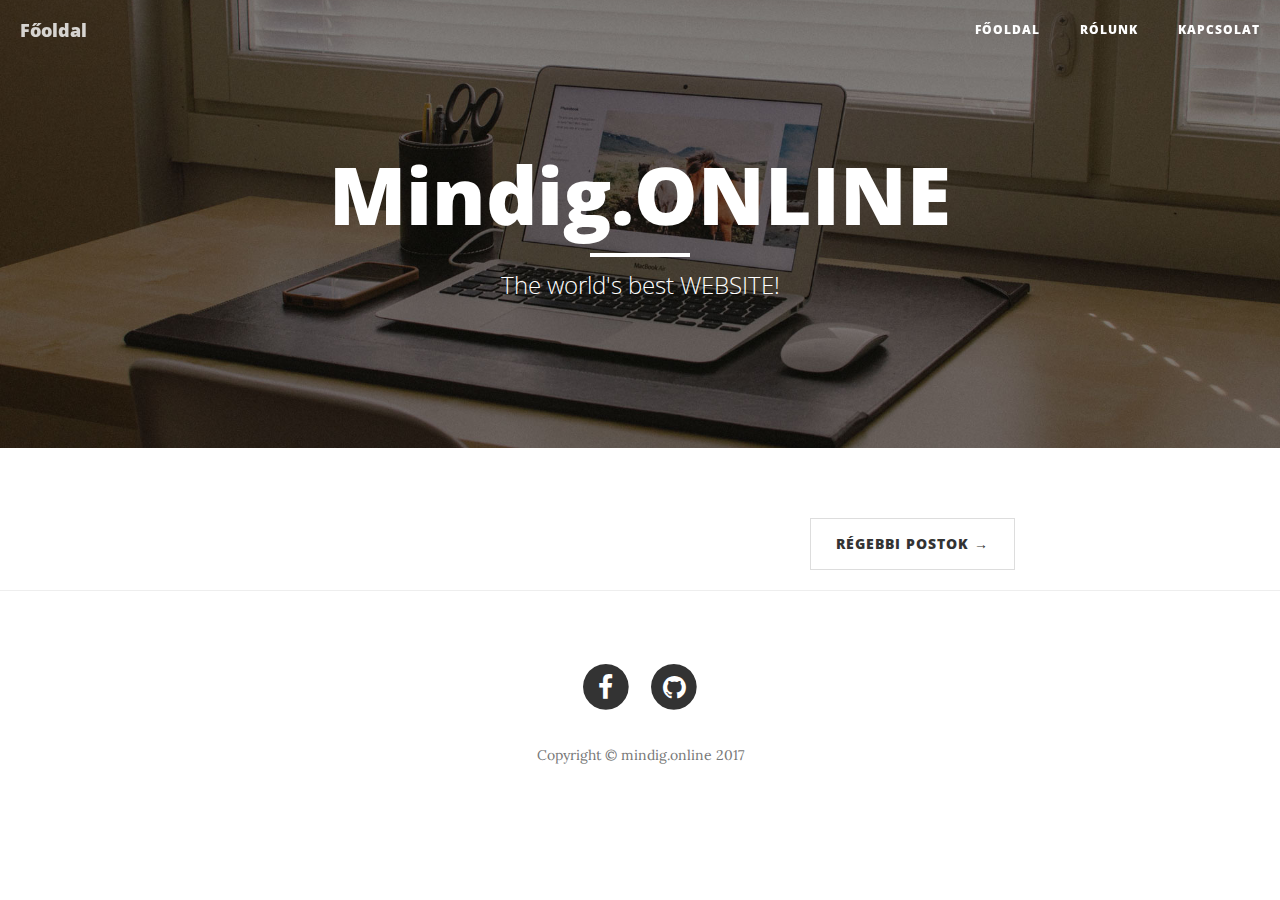
<file: index.html>
<!DOCTYPE html>
<html lang="en">

<head>

    <meta charset="utf-8">
    <meta http-equiv="X-UA-Compatible" content="IE=edge">
    <meta name="viewport" content="width=device-width, initial-scale=1">
    <meta name="description" content="">
    <meta name="author" content="">

    <title>Mindig ONLINE</title>

    <!-- Bootstrap Core CSS -->
    <link href="vendor/bootstrap/css/bootstrap.min.css" rel="stylesheet">

    <!-- Theme CSS -->
    <link href="css/clean-blog.min.css" rel="stylesheet">

    <!-- Custom Fonts -->
    <link href="vendor/font-awesome/css/font-awesome.min.css" rel="stylesheet" type="text/css">
    <link href='https://fonts.googleapis.com/css?family=Lora:400,700,400italic,700italic' rel='stylesheet' type='text/css'>
    <link href='https://fonts.googleapis.com/css?family=Open+Sans:300italic,400italic,600italic,700italic,800italic,400,300,600,700,800' rel='stylesheet' type='text/css'>

    <!-- HTML5 Shim and Respond.js IE8 support of HTML5 elements and media queries -->
    <!-- WARNING: Respond.js doesn't work if you view the page via file:// -->
    <!--[if lt IE 9]>
        <script src="https://oss.maxcdn.com/libs/html5shiv/3.7.0/html5shiv.js"></script>
        <script src="https://oss.maxcdn.com/libs/respond.js/1.4.2/respond.min.js"></script>
    <![endif]-->

    <!-- Jquery -->
    <script src="https://code.jquery.com/jquery-1.10.2.js"></script>
</head>

<body>

    <!-- Navigation -->
    <nav class="navbar navbar-default navbar-custom navbar-fixed-top">
        <div class="container-fluid">
            <!-- Brand and toggle get grouped for better mobile display -->
            <div class="navbar-header page-scroll">
                <button type="button" class="navbar-toggle" data-toggle="collapse" data-target="#bs-example-navbar-collapse-1">
                    <span class="sr-only">Toggle navigation</span>
                    Menu <i class="fa fa-bars"></i>
                </button>
                <a class="navbar-brand" href="index.html">Főoldal</a>
            </div>

            <!-- Collect the nav links, forms, and other content for toggling -->
            <div class="collapse navbar-collapse" id="bs-example-navbar-collapse-1">
                <ul class="nav navbar-nav navbar-right">
                    <li>
                        <a href="index.html">Főoldal</a>
                    </li>
                    <li>
                        <a href="about.html">Rólunk</a>
                    </li>
                    <li>
                        <a href="contact.html">Kapcsolat</a>
                    </li>
                </ul>
            </div>
            <!-- /.navbar-collapse -->
        </div>
        <!-- /.container -->
    </nav>

    <!-- Page Header -->
    <!-- Set your background image for this header on the line below. -->
    <header class="intro-header" style="background-image: url('img/home-bg.jpg')">
        <div class="container">
            <div class="row">
                <div class="col-lg-8 col-lg-offset-2 col-md-10 col-md-offset-1">
                    <div class="site-heading">
                        <h1>Mindig.ONLINE</h1>
                        <hr class="small">
                        <span class="subheading">The world's best WEBSITE!</span>
                    </div>
                </div>
            </div>
        </div>
    </header>

    <!-- Main Content -->
    <div class="container">
        <div class="row">
            <div class="col-lg-8 col-lg-offset-2 col-md-10 col-md-offset-1">
                <div id="postContainer"></div>
                <!-- Pager -->
                <ul class="pager">
                    <li class="next">
                        <a href="#">Régebbi postok &rarr;</a>
                    </li>
                </ul>
            </div>
        </div>
    </div>

    <hr>

    <!-- Footer -->
    <footer>
        <div class="container">
            <div class="row">
                <div class="col-lg-8 col-lg-offset-2 col-md-10 col-md-offset-1">
                    <ul class="list-inline text-center">
                        <li>
                            <a href="https://www.facebook.com/ronaimate94">
                                <span class="fa-stack fa-lg">
                                    <i class="fa fa-circle fa-stack-2x"></i>
                                    <i class="fa fa-facebook fa-stack-1x fa-inverse"></i>
                                </span>
                            </a>
                        </li>
                        <li>
                            <a href="https://github.com/ronaimate">
                                <span class="fa-stack fa-lg">
                                    <i class="fa fa-circle fa-stack-2x"></i>
                                    <i class="fa fa-github fa-stack-1x fa-inverse"></i>
                                </span>
                            </a>
                        </li>
                    </ul>
                    <p class="copyright text-muted">Copyright &copy; mindig.online 2017</p>
                </div>
            </div>
        </div>
    </footer>

    <!-- jQuery -->
    <script src="vendor/jquery/jquery.min.js"></script>

    <!-- Bootstrap Core JavaScript -->
    <script src="vendor/bootstrap/js/bootstrap.min.js"></script>

    <!-- Contact Form JavaScript -->
    <script src="js/jqBootstrapValidation.js"></script>
    <script src="js/contact_me.js"></script>

    <!-- Theme JavaScript -->
    <script src="js/clean-blog.min.js"></script>

    <!-- Post Generator -->
    <script>
        var $postContainer = $( "#postContainer" );
        var posts = [];

        $.ajax({
          url: "https://protected-lake-23570.herokuapp.com/mindig/news",
          cache: false,
          dataType: "json",
          success: function(data) {

                $.each(data, function(index, element) {

                    currentPost = '<div class="post-preview"><a href="post.html"><h2 class="post-title">' + element.title + '</h2></a><p class="post-meta">Posted by <a href="#">' + element.author + '</a> on ' + element.creationTime + '</p></div>';

                    posts.push(currentPost);
                });


          },
          error: function (request, status, error) { 
            alert(serverErrorMsg); 
          }
        });   

        $( document ).ajaxComplete(function( event,request, settings ) {
            $.each( posts, function( index, post ){
                $postContainer.append( $.parseHTML( post ) );
                if( index != posts.length - 1 )
                {
                    $postContainer.append( $.parseHTML( '<hr>' ) );
                }
            });    
        });

    </script>
</body>

</html>
</file>
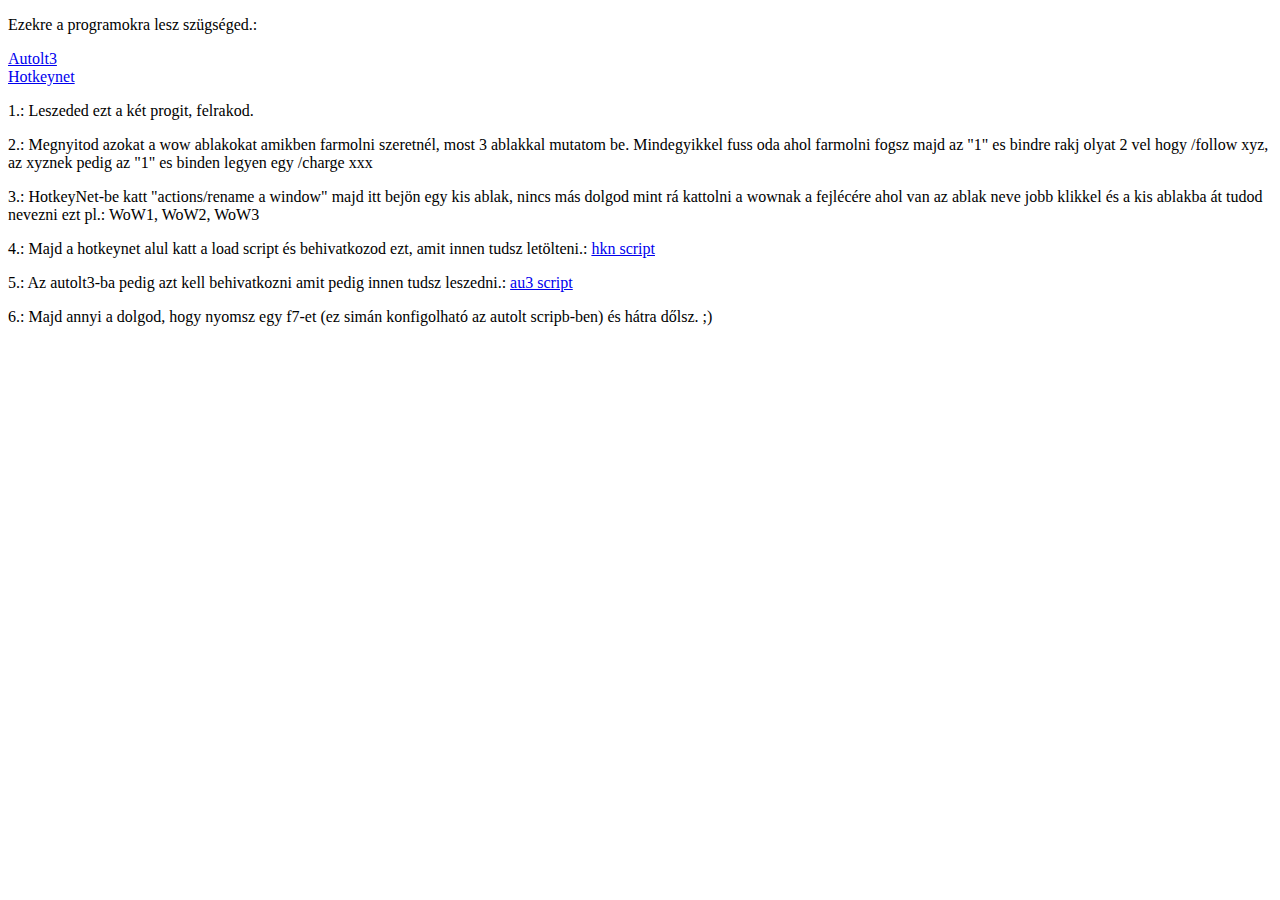
<file: wow/index.html>
<!DOCTYPE html>
<html>
<head>
	<title>wow farm guide</title>
</head>
<body>
	<p>Ezekre a programokra lesz szügséged.: </p>
	<p><a href="https://www.autoitscript.com/cgi-bin/getfile.pl?autoit3/autoit-v3-setup.exe">Autolt3</a><br>
	<a href="http://hotkeynet.com/down/hotkeynet_210.zip">Hotkeynet</a></p>
	<p>1.: Leszeded ezt a két progit, felrakod.</p>
	<p>2.: Megnyitod azokat a wow ablakokat amikben farmolni szeretnél,
	most 3 ablakkal mutatom be. Mindegyikkel fuss oda ahol farmolni fogsz majd az "1" es bindre rakj olyat 2 vel hogy /follow xyz, az xyznek pedig az "1" es binden legyen egy /charge xxx</p>
	<p>3.: HotkeyNet-be katt "actions/rename a window" majd itt bejön
	egy kis ablak, nincs más dolgod mint rá kattolni a wownak a fejlécére ahol van az ablak neve jobb klikkel és a kis ablakba át tudod nevezni ezt pl.: WoW1, WoW2, WoW3</p>
	<p>4.: Majd a hotkeynet alul katt a load script és behivatkozod ezt, amit innen tudsz letölteni.:
	<a href="script.hkn">hkn script</a>
	<p>5.: Az autolt3-ba pedig azt kell behivatkozni amit pedig innen tudsz leszedni.: <a href="script.au3">au3 script</a>
	<p>6.: Majd annyi a dolgod, hogy nyomsz egy f7-et (ez simán konfigolható az autolt scripb-ben) és hátra dőlsz. ;)</p>
</body>
</html>
</file>
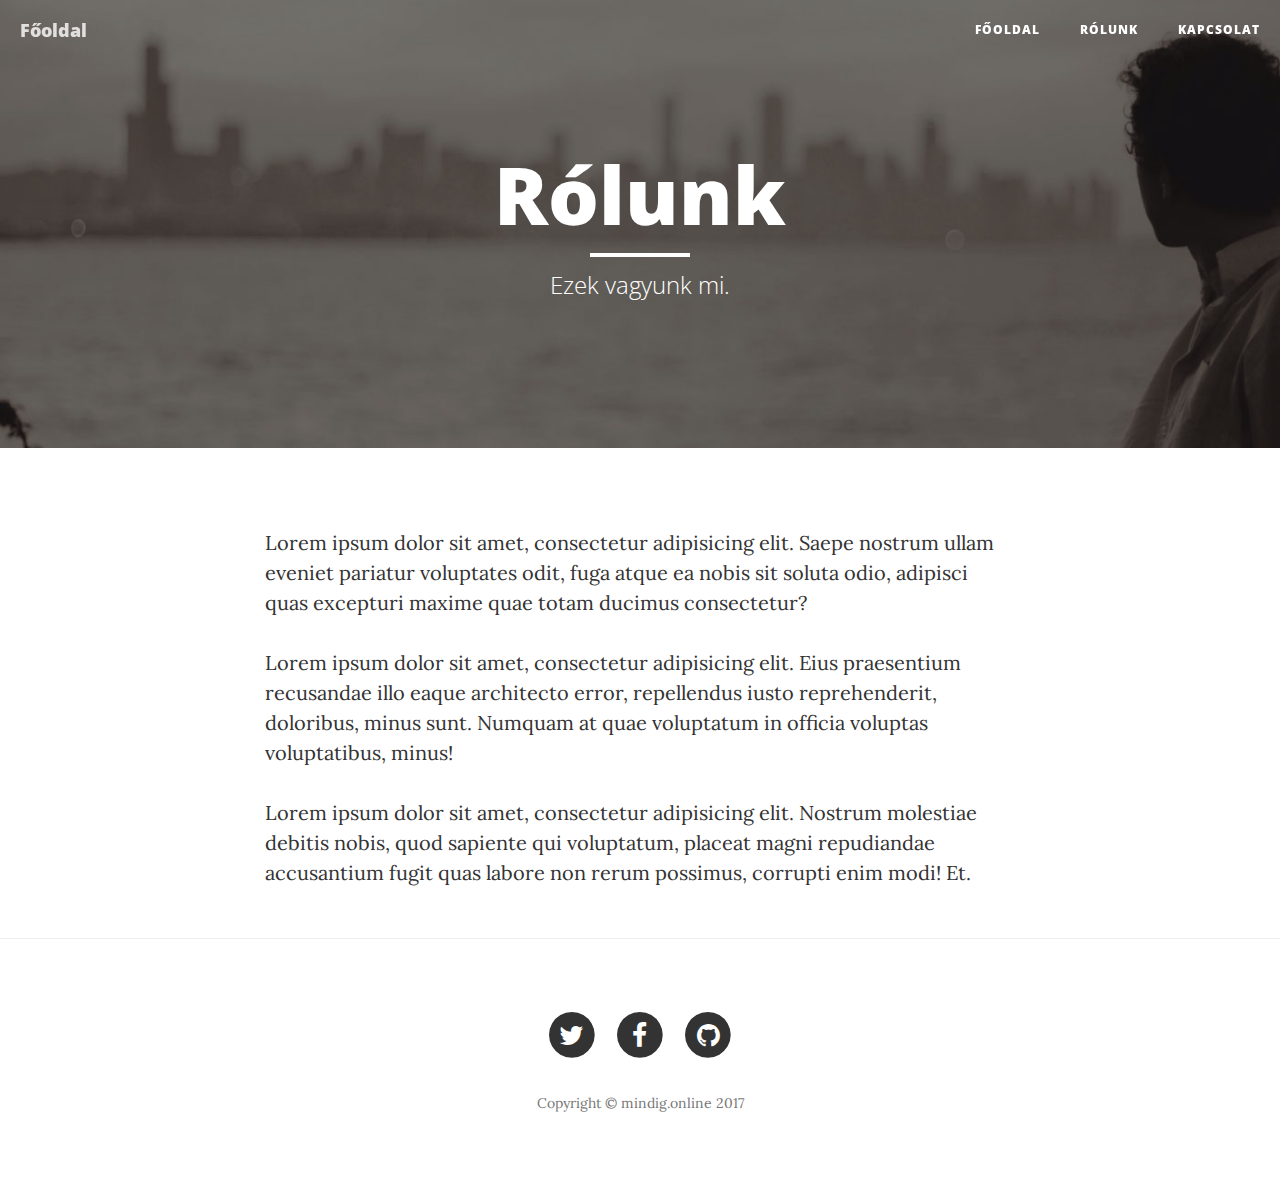
<file: about.html>
<!DOCTYPE html>
<html lang="en">

<head>

    <meta charset="utf-8">
    <meta http-equiv="X-UA-Compatible" content="IE=edge">
    <meta name="viewport" content="width=device-width, initial-scale=1">
    <meta name="description" content="">
    <meta name="author" content="">

    <title>Mindig ONLINE - Rólunk</title>

    <!-- Bootstrap Core CSS -->
    <link href="vendor/bootstrap/css/bootstrap.min.css" rel="stylesheet">

    <!-- Theme CSS -->
    <link href="css/clean-blog.min.css" rel="stylesheet">

    <!-- Custom Fonts -->
    <link href="vendor/font-awesome/css/font-awesome.min.css" rel="stylesheet" type="text/css">
    <link href='https://fonts.googleapis.com/css?family=Lora:400,700,400italic,700italic' rel='stylesheet' type='text/css'>
    <link href='https://fonts.googleapis.com/css?family=Open+Sans:300italic,400italic,600italic,700italic,800italic,400,300,600,700,800' rel='stylesheet' type='text/css'>

    <!-- HTML5 Shim and Respond.js IE8 support of HTML5 elements and media queries -->
    <!-- WARNING: Respond.js doesn't work if you view the page via file:// -->
    <!--[if lt IE 9]>
        <script src="https://oss.maxcdn.com/libs/html5shiv/3.7.0/html5shiv.js"></script>
        <script src="https://oss.maxcdn.com/libs/respond.js/1.4.2/respond.min.js"></script>
    <![endif]-->

</head>

<body>

    <!-- Navigation -->
    <nav class="navbar navbar-default navbar-custom navbar-fixed-top">
        <div class="container-fluid">
            <!-- Brand and toggle get grouped for better mobile display -->
            <div class="navbar-header page-scroll">
                <button type="button" class="navbar-toggle" data-toggle="collapse" data-target="#bs-example-navbar-collapse-1">
                    <span class="sr-only">Toggle navigation</span>
                    Menu <i class="fa fa-bars"></i>
                </button>
                <a class="navbar-brand" href="index.html">Főoldal</a>
            </div>

            <!-- Collect the nav links, forms, and other content for toggling -->
            <div class="collapse navbar-collapse" id="bs-example-navbar-collapse-1">
                <ul class="nav navbar-nav navbar-right">
                    <li>
                        <a href="index.html">Főoldal</a>
                    </li>
                    <li>
                        <a href="about.html">Rólunk</a>
                    </li>
                    <li>
                        <a href="contact.html">Kapcsolat</a>
                    </li>
                </ul>
            </div>
            <!-- /.navbar-collapse -->
        </div>
        <!-- /.container -->
    </nav>

    <!-- Page Header -->
    <!-- Set your background image for this header on the line below. -->
    <header class="intro-header" style="background-image: url('img/about-bg.jpg')">
        <div class="container">
            <div class="row">
                <div class="col-lg-8 col-lg-offset-2 col-md-10 col-md-offset-1">
                    <div class="page-heading">
                        <h1>Rólunk</h1>
                        <hr class="small">
                        <span class="subheading">Ezek vagyunk mi.</span>
                    </div>
                </div>
            </div>
        </div>
    </header>

    <!-- Main Content -->
    <div class="container">
        <div class="row">
            <div class="col-lg-8 col-lg-offset-2 col-md-10 col-md-offset-1">
                <p>Lorem ipsum dolor sit amet, consectetur adipisicing elit. Saepe nostrum ullam eveniet pariatur voluptates odit, fuga atque ea nobis sit soluta odio, adipisci quas excepturi maxime quae totam ducimus consectetur?</p>
                <p>Lorem ipsum dolor sit amet, consectetur adipisicing elit. Eius praesentium recusandae illo eaque architecto error, repellendus iusto reprehenderit, doloribus, minus sunt. Numquam at quae voluptatum in officia voluptas voluptatibus, minus!</p>
                <p>Lorem ipsum dolor sit amet, consectetur adipisicing elit. Nostrum molestiae debitis nobis, quod sapiente qui voluptatum, placeat magni repudiandae accusantium fugit quas labore non rerum possimus, corrupti enim modi! Et.</p>
            </div>
        </div>
    </div>

    <hr>

    <!-- Footer -->
    <footer>
        <div class="container">
            <div class="row">
                <div class="col-lg-8 col-lg-offset-2 col-md-10 col-md-offset-1">
                    <ul class="list-inline text-center">
                        <li>
                            <a href="#">
                                <span class="fa-stack fa-lg">
                                    <i class="fa fa-circle fa-stack-2x"></i>
                                    <i class="fa fa-twitter fa-stack-1x fa-inverse"></i>
                                </span>
                            </a>
                        </li>
                        <li>
                            <a href="#">
                                <span class="fa-stack fa-lg">
                                    <i class="fa fa-circle fa-stack-2x"></i>
                                    <i class="fa fa-facebook fa-stack-1x fa-inverse"></i>
                                </span>
                            </a>
                        </li>
                        <li>
                            <a href="#">
                                <span class="fa-stack fa-lg">
                                    <i class="fa fa-circle fa-stack-2x"></i>
                                    <i class="fa fa-github fa-stack-1x fa-inverse"></i>
                                </span>
                            </a>
                        </li>
                    </ul>
                    <p class="copyright text-muted">Copyright &copy; mindig.online 2017</p>
                </div>
            </div>
        </div>
    </footer>

    <!-- jQuery -->
    <script src="vendor/jquery/jquery.min.js"></script>

    <!-- Bootstrap Core JavaScript -->
    <script src="vendor/bootstrap/js/bootstrap.min.js"></script>

    <!-- Contact Form JavaScript -->
    <script src="js/jqBootstrapValidation.js"></script>
    <script src="js/contact_me.js"></script>

    <!-- Theme JavaScript -->
    <script src="js/clean-blog.min.js"></script>

</body>

</html>
</file>
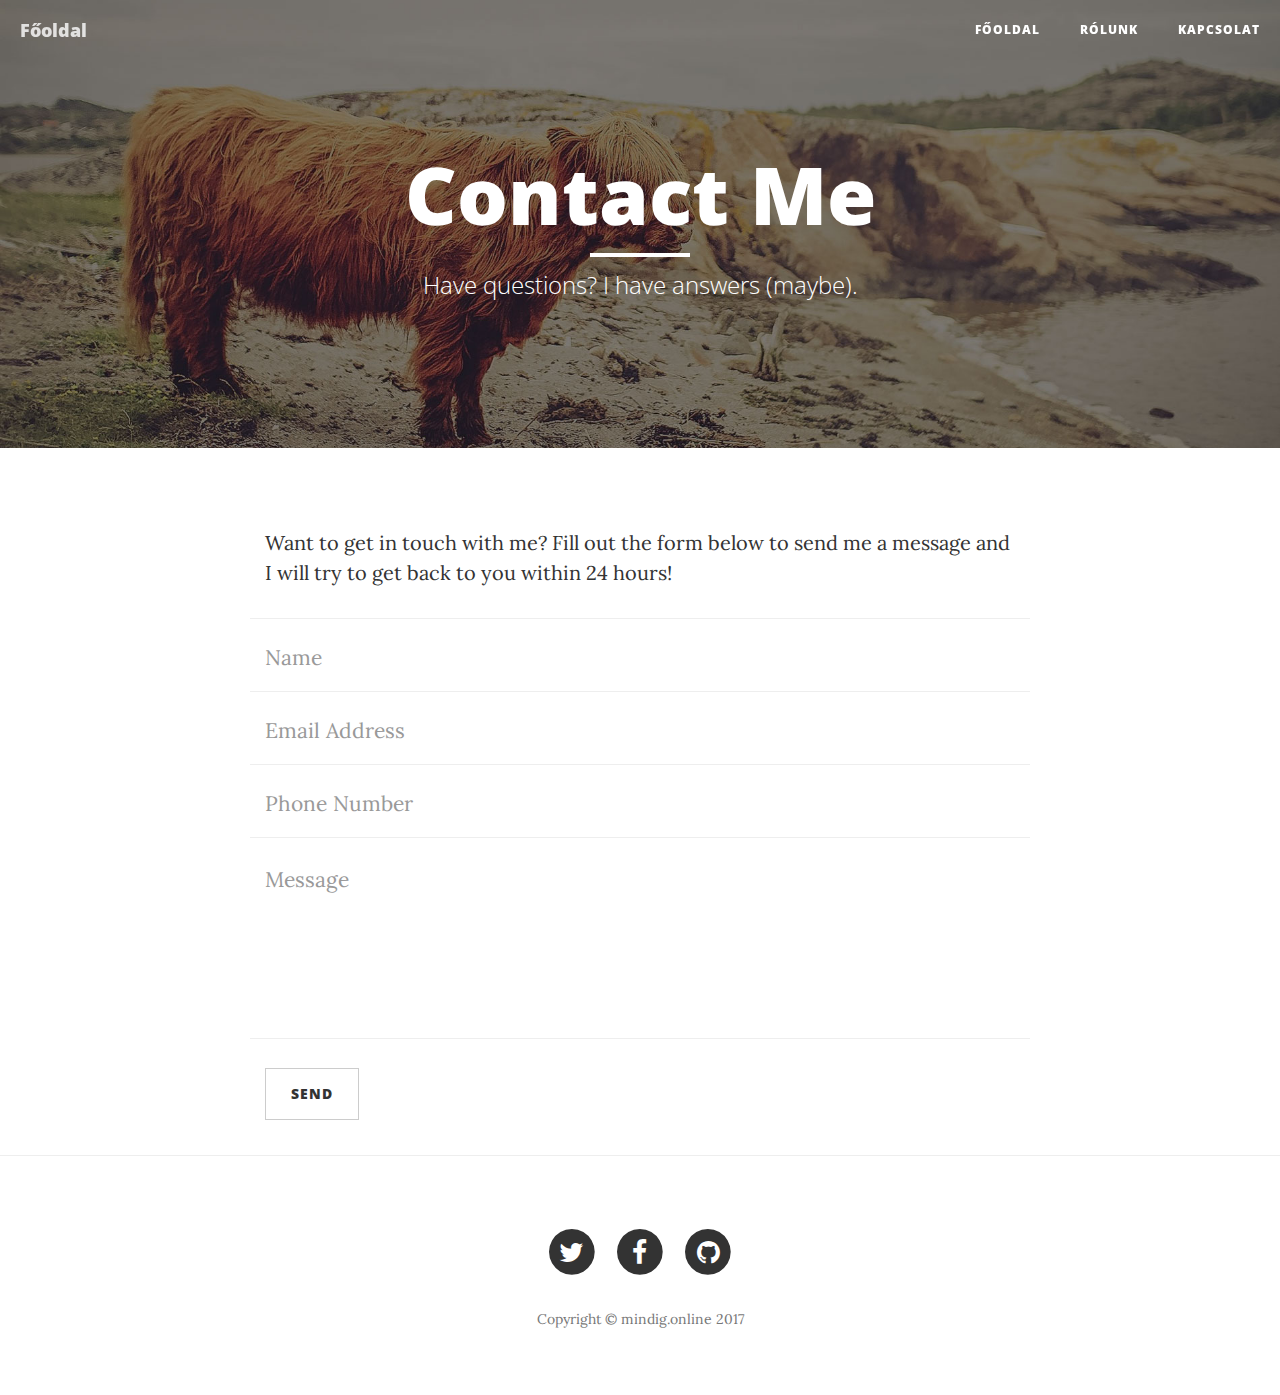
<file: contact.html>
<!DOCTYPE html>
<html lang="en">

<head>

    <meta charset="utf-8">
    <meta http-equiv="X-UA-Compatible" content="IE=edge">
    <meta name="viewport" content="width=device-width, initial-scale=1">
    <meta name="description" content="">
    <meta name="author" content="">

    <title>Mindig ONLINE - Kapcsolat</title>

    <!-- Bootstrap Core CSS -->
    <link href="vendor/bootstrap/css/bootstrap.min.css" rel="stylesheet">

    <!-- Theme CSS -->
    <link href="css/clean-blog.min.css" rel="stylesheet">

    <!-- Custom Fonts -->
    <link href="vendor/font-awesome/css/font-awesome.min.css" rel="stylesheet" type="text/css">
    <link href='https://fonts.googleapis.com/css?family=Lora:400,700,400italic,700italic' rel='stylesheet' type='text/css'>
    <link href='https://fonts.googleapis.com/css?family=Open+Sans:300italic,400italic,600italic,700italic,800italic,400,300,600,700,800' rel='stylesheet' type='text/css'>

    <!-- HTML5 Shim and Respond.js IE8 support of HTML5 elements and media queries -->
    <!-- WARNING: Respond.js doesn't work if you view the page via file:// -->
    <!--[if lt IE 9]>
        <script src="https://oss.maxcdn.com/libs/html5shiv/3.7.0/html5shiv.js"></script>
        <script src="https://oss.maxcdn.com/libs/respond.js/1.4.2/respond.min.js"></script>
    <![endif]-->

</head>

<body>

    <!-- Navigation -->
    <nav class="navbar navbar-default navbar-custom navbar-fixed-top">
        <div class="container-fluid">
            <!-- Brand and toggle get grouped for better mobile display -->
            <div class="navbar-header page-scroll">
                <button type="button" class="navbar-toggle" data-toggle="collapse" data-target="#bs-example-navbar-collapse-1">
                    <span class="sr-only">Toggle navigation</span>
                    Menu <i class="fa fa-bars"></i>
                </button>
                <a class="navbar-brand" href="index.html">Főoldal</a>
            </div>

            <!-- Collect the nav links, forms, and other content for toggling -->
            <div class="collapse navbar-collapse" id="bs-example-navbar-collapse-1">
                <ul class="nav navbar-nav navbar-right">
                    <li>
                        <a href="index.html">Főoldal</a>
                    </li>
                    <li>
                        <a href="about.html">Rólunk</a>
                    </li>
                    <li>
                        <a href="contact.html">Kapcsolat</a>
                    </li>
                </ul>
            </div>
            <!-- /.navbar-collapse -->
        </div>
        <!-- /.container -->
    </nav>

    <!-- Page Header -->
    <!-- Set your background image for this header on the line below. -->
    <header class="intro-header" style="background-image: url('img/contact-bg.jpg')">
        <div class="container">
            <div class="row">
                <div class="col-lg-8 col-lg-offset-2 col-md-10 col-md-offset-1">
                    <div class="page-heading">
                        <h1>Contact Me</h1>
                        <hr class="small">
                        <span class="subheading">Have questions? I have answers (maybe).</span>
                    </div>
                </div>
            </div>
        </div>
    </header>

    <!-- Main Content -->
    <div class="container">
        <div class="row">
            <div class="col-lg-8 col-lg-offset-2 col-md-10 col-md-offset-1">
                <p>Want to get in touch with me? Fill out the form below to send me a message and I will try to get back to you within 24 hours!</p>
                <!-- Contact Form - Enter your email address on line 19 of the mail/contact_me.php file to make this form work. -->
                <!-- WARNING: Some web hosts do not allow emails to be sent through forms to common mail hosts like Gmail or Yahoo. It's recommended that you use a private domain email address! -->
                <!-- NOTE: To use the contact form, your site must be on a live web host with PHP! The form will not work locally! -->
                <form name="sentMessage" id="contactForm" novalidate>
                    <div class="row control-group">
                        <div class="form-group col-xs-12 floating-label-form-group controls">
                            <label>Name</label>
                            <input type="text" class="form-control" placeholder="Name" id="name" required data-validation-required-message="Please enter your name.">
                            <p class="help-block text-danger"></p>
                        </div>
                    </div>
                    <div class="row control-group">
                        <div class="form-group col-xs-12 floating-label-form-group controls">
                            <label>Email Address</label>
                            <input type="email" class="form-control" placeholder="Email Address" id="email" required data-validation-required-message="Please enter your email address.">
                            <p class="help-block text-danger"></p>
                        </div>
                    </div>
                    <div class="row control-group">
                        <div class="form-group col-xs-12 floating-label-form-group controls">
                            <label>Phone Number</label>
                            <input type="tel" class="form-control" placeholder="Phone Number" id="phone" required data-validation-required-message="Please enter your phone number.">
                            <p class="help-block text-danger"></p>
                        </div>
                    </div>
                    <div class="row control-group">
                        <div class="form-group col-xs-12 floating-label-form-group controls">
                            <label>Message</label>
                            <textarea rows="5" class="form-control" placeholder="Message" id="message" required data-validation-required-message="Please enter a message."></textarea>
                            <p class="help-block text-danger"></p>
                        </div>
                    </div>
                    <br>
                    <div id="success"></div>
                    <div class="row">
                        <div class="form-group col-xs-12">
                            <button type="submit" class="btn btn-default">Send</button>
                        </div>
                    </div>
                </form>
            </div>
        </div>
    </div>

    <hr>

    <!-- Footer -->
    <footer>
        <div class="container">
            <div class="row">
                <div class="col-lg-8 col-lg-offset-2 col-md-10 col-md-offset-1">
                    <ul class="list-inline text-center">
                        <li>
                            <a href="#">
                                <span class="fa-stack fa-lg">
                                    <i class="fa fa-circle fa-stack-2x"></i>
                                    <i class="fa fa-twitter fa-stack-1x fa-inverse"></i>
                                </span>
                            </a>
                        </li>
                        <li>
                            <a href="#">
                                <span class="fa-stack fa-lg">
                                    <i class="fa fa-circle fa-stack-2x"></i>
                                    <i class="fa fa-facebook fa-stack-1x fa-inverse"></i>
                                </span>
                            </a>
                        </li>
                        <li>
                            <a href="#">
                                <span class="fa-stack fa-lg">
                                    <i class="fa fa-circle fa-stack-2x"></i>
                                    <i class="fa fa-github fa-stack-1x fa-inverse"></i>
                                </span>
                            </a>
                        </li>
                    </ul>
                    <p class="copyright text-muted">Copyright &copy; mindig.online 2017</p>
                </div>
            </div>
        </div>
    </footer>

    <!-- jQuery -->
    <script src="vendor/jquery/jquery.min.js"></script>

    <!-- Bootstrap Core JavaScript -->
    <script src="vendor/bootstrap/js/bootstrap.min.js"></script>

    <!-- Contact Form JavaScript -->
    <script src="js/jqBootstrapValidation.js"></script>
    <script src="js/contact_me.js"></script>

    <!-- Theme JavaScript -->
    <script src="js/clean-blog.min.js"></script>

</body>

</html>
</file>
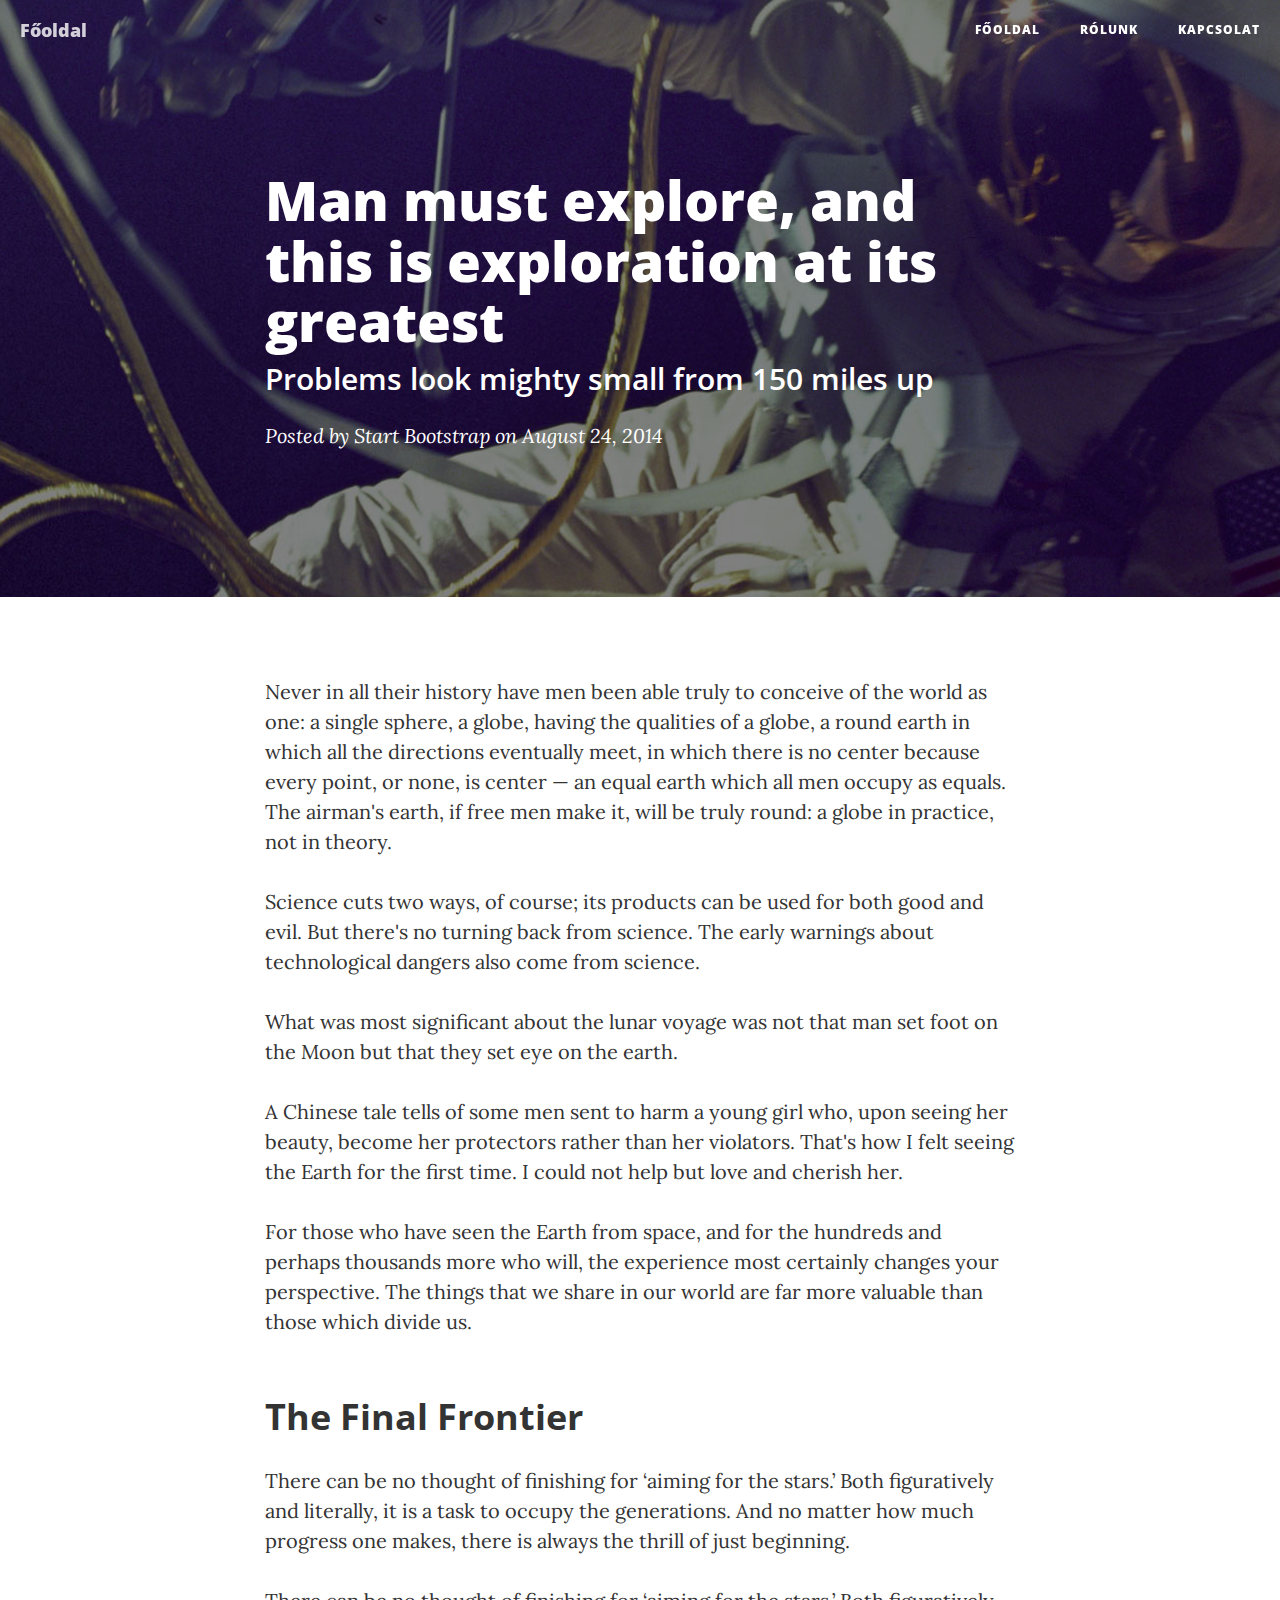
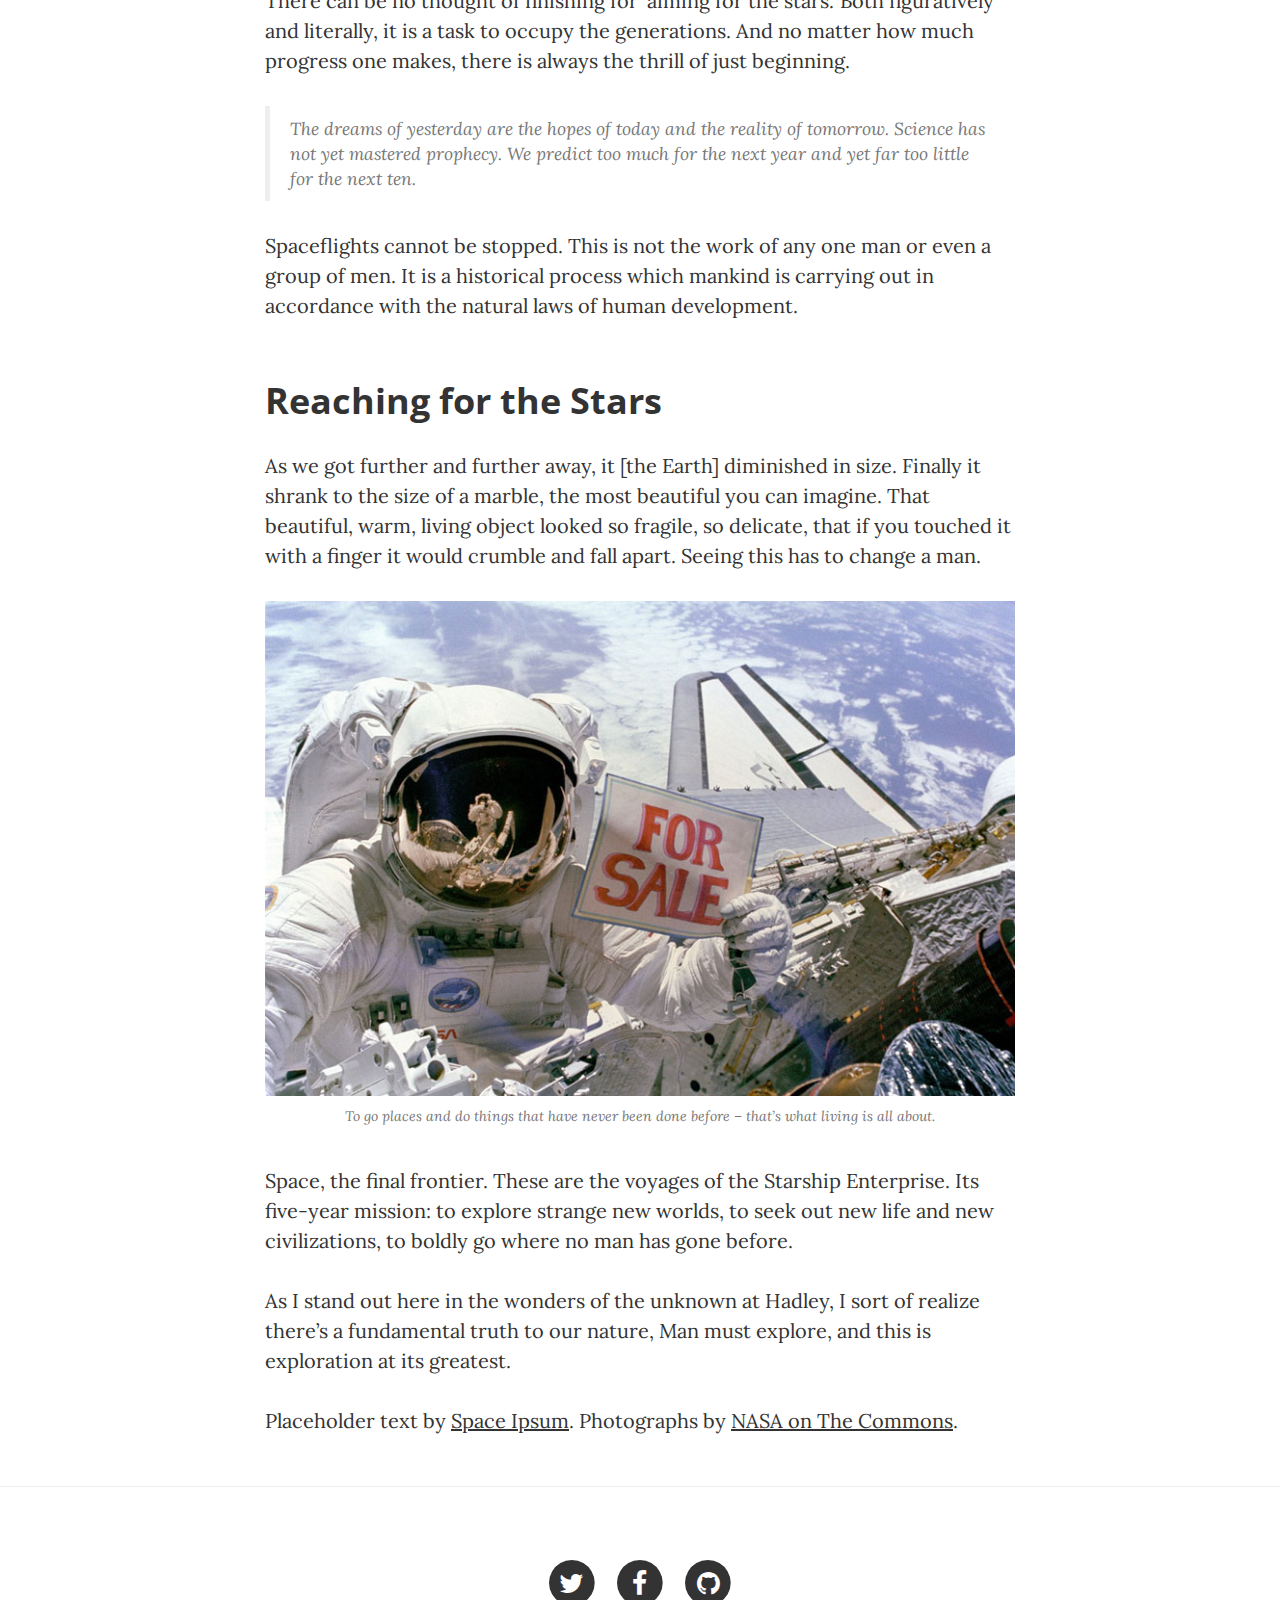
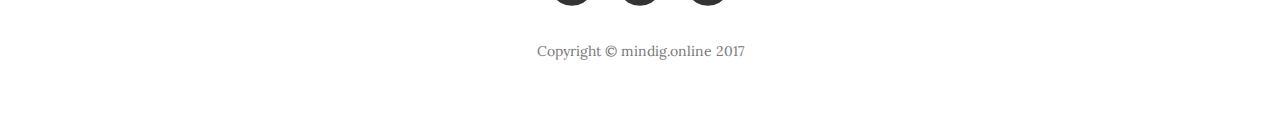
<file: post.html>
<!DOCTYPE html>
<html lang="en">

<head>

    <meta charset="utf-8">
    <meta http-equiv="X-UA-Compatible" content="IE=edge">
    <meta name="viewport" content="width=device-width, initial-scale=1">
    <meta name="description" content="">
    <meta name="author" content="">

    <title>Mindig ONLINE - Post Minta</title>

    <!-- Bootstrap Core CSS -->
    <link href="vendor/bootstrap/css/bootstrap.min.css" rel="stylesheet">

    <!-- Theme CSS -->
    <link href="css/clean-blog.min.css" rel="stylesheet">

    <!-- Custom Fonts -->
    <link href="vendor/font-awesome/css/font-awesome.min.css" rel="stylesheet" type="text/css">
    <link href='https://fonts.googleapis.com/css?family=Lora:400,700,400italic,700italic' rel='stylesheet' type='text/css'>
    <link href='https://fonts.googleapis.com/css?family=Open+Sans:300italic,400italic,600italic,700italic,800italic,400,300,600,700,800' rel='stylesheet' type='text/css'>

    <!-- HTML5 Shim and Respond.js IE8 support of HTML5 elements and media queries -->
    <!-- WARNING: Respond.js doesn't work if you view the page via file:// -->
    <!--[if lt IE 9]>
        <script src="https://oss.maxcdn.com/libs/html5shiv/3.7.0/html5shiv.js"></script>
        <script src="https://oss.maxcdn.com/libs/respond.js/1.4.2/respond.min.js"></script>
    <![endif]-->

</head>

<body>

    <!-- Navigation -->
    <nav class="navbar navbar-default navbar-custom navbar-fixed-top">
        <div class="container-fluid">
            <!-- Brand and toggle get grouped for better mobile display -->
            <div class="navbar-header page-scroll">
                <button type="button" class="navbar-toggle" data-toggle="collapse" data-target="#bs-example-navbar-collapse-1">
                    <span class="sr-only">Toggle navigation</span>
                    Menu <i class="fa fa-bars"></i>
                </button>
                <a class="navbar-brand" href="index.html">Főoldal</a>
            </div>

            <!-- Collect the nav links, forms, and other content for toggling -->
            <div class="collapse navbar-collapse" id="bs-example-navbar-collapse-1">
                <ul class="nav navbar-nav navbar-right">
                    <li>
                        <a href="index.html">Főoldal</a>
                    </li>
                    <li>
                        <a href="about.html">Rólunk</a>
                    </li>
                    <li>
                        <a href="contact.html">Kapcsolat</a>
                    </li>
                </ul>
            </div>
            <!-- /.navbar-collapse -->
        </div>
        <!-- /.container -->
    </nav>

    <!-- Page Header -->
    <!-- Set your background image for this header on the line below. -->
    <header class="intro-header" style="background-image: url('img/post-bg.jpg')">
        <div class="container">
            <div class="row">
                <div class="col-lg-8 col-lg-offset-2 col-md-10 col-md-offset-1">
                    <div class="post-heading">
                        <h1>Man must explore, and this is exploration at its greatest</h1>
                        <h2 class="subheading">Problems look mighty small from 150 miles up</h2>
                        <span class="meta">Posted by <a href="#">Start Bootstrap</a> on August 24, 2014</span>
                    </div>
                </div>
            </div>
        </div>
    </header>

    <!-- Post Content -->
    <article>
        <div class="container">
            <div class="row">
                <div class="col-lg-8 col-lg-offset-2 col-md-10 col-md-offset-1">
                    <p>Never in all their history have men been able truly to conceive of the world as one: a single sphere, a globe, having the qualities of a globe, a round earth in which all the directions eventually meet, in which there is no center because every point, or none, is center — an equal earth which all men occupy as equals. The airman's earth, if free men make it, will be truly round: a globe in practice, not in theory.</p>

                    <p>Science cuts two ways, of course; its products can be used for both good and evil. But there's no turning back from science. The early warnings about technological dangers also come from science.</p>

                    <p>What was most significant about the lunar voyage was not that man set foot on the Moon but that they set eye on the earth.</p>

                    <p>A Chinese tale tells of some men sent to harm a young girl who, upon seeing her beauty, become her protectors rather than her violators. That's how I felt seeing the Earth for the first time. I could not help but love and cherish her.</p>

                    <p>For those who have seen the Earth from space, and for the hundreds and perhaps thousands more who will, the experience most certainly changes your perspective. The things that we share in our world are far more valuable than those which divide us.</p>

                    <h2 class="section-heading">The Final Frontier</h2>

                    <p>There can be no thought of finishing for ‘aiming for the stars.’ Both figuratively and literally, it is a task to occupy the generations. And no matter how much progress one makes, there is always the thrill of just beginning.</p>

                    <p>There can be no thought of finishing for ‘aiming for the stars.’ Both figuratively and literally, it is a task to occupy the generations. And no matter how much progress one makes, there is always the thrill of just beginning.</p>

                    <blockquote>The dreams of yesterday are the hopes of today and the reality of tomorrow. Science has not yet mastered prophecy. We predict too much for the next year and yet far too little for the next ten.</blockquote>

                    <p>Spaceflights cannot be stopped. This is not the work of any one man or even a group of men. It is a historical process which mankind is carrying out in accordance with the natural laws of human development.</p>

                    <h2 class="section-heading">Reaching for the Stars</h2>

                    <p>As we got further and further away, it [the Earth] diminished in size. Finally it shrank to the size of a marble, the most beautiful you can imagine. That beautiful, warm, living object looked so fragile, so delicate, that if you touched it with a finger it would crumble and fall apart. Seeing this has to change a man.</p>

                    <a href="#">
                        <img class="img-responsive" src="img/post-sample-image.jpg" alt="">
                    </a>
                    <span class="caption text-muted">To go places and do things that have never been done before – that’s what living is all about.</span>

                    <p>Space, the final frontier. These are the voyages of the Starship Enterprise. Its five-year mission: to explore strange new worlds, to seek out new life and new civilizations, to boldly go where no man has gone before.</p>

                    <p>As I stand out here in the wonders of the unknown at Hadley, I sort of realize there’s a fundamental truth to our nature, Man must explore, and this is exploration at its greatest.</p>

                    <p>Placeholder text by <a href="http://spaceipsum.com/">Space Ipsum</a>. Photographs by <a href="https://www.flickr.com/photos/nasacommons/">NASA on The Commons</a>.</p>
                </div>
            </div>
        </div>
    </article>

    <hr>

    <!-- Footer -->
    <footer>
        <div class="container">
            <div class="row">
                <div class="col-lg-8 col-lg-offset-2 col-md-10 col-md-offset-1">
                    <ul class="list-inline text-center">
                        <li>
                            <a href="#">
                                <span class="fa-stack fa-lg">
                                    <i class="fa fa-circle fa-stack-2x"></i>
                                    <i class="fa fa-twitter fa-stack-1x fa-inverse"></i>
                                </span>
                            </a>
                        </li>
                        <li>
                            <a href="#">
                                <span class="fa-stack fa-lg">
                                    <i class="fa fa-circle fa-stack-2x"></i>
                                    <i class="fa fa-facebook fa-stack-1x fa-inverse"></i>
                                </span>
                            </a>
                        </li>
                        <li>
                            <a href="#">
                                <span class="fa-stack fa-lg">
                                    <i class="fa fa-circle fa-stack-2x"></i>
                                    <i class="fa fa-github fa-stack-1x fa-inverse"></i>
                                </span>
                            </a>
                        </li>
                    </ul>
                    <p class="copyright text-muted">Copyright &copy; mindig.online 2017</p>
                </div>
            </div>
        </div>
    </footer>

    <!-- jQuery -->
    <script src="vendor/jquery/jquery.min.js"></script>

    <!-- Bootstrap Core JavaScript -->
    <script src="vendor/bootstrap/js/bootstrap.min.js"></script>

    <!-- Contact Form JavaScript -->
    <script src="js/jqBootstrapValidation.js"></script>
    <script src="js/contact_me.js"></script>

    <!-- Theme JavaScript -->
    <script src="js/clean-blog.min.js"></script>

</body>

</html>
</file>
<file: css/clean-blog.min.css>
/*!
 * Start Bootstrap - Clean Blog v3.3.7+1 (http://startbootstrap.com/template-overviews/clean-blog)
 * Copyright 2013-2016 Start Bootstrap
 * Licensed under MIT (https://github.com/BlackrockDigital/startbootstrap/blob/gh-pages/LICENSE)
 */a,body{color:#333}.navbar-custom .nav li a,.navbar-custom .navbar-brand,h1,h2,h3,h4,h5,h6{font-weight:800}.caption,.intro-header .page-heading,.intro-header .site-heading,footer .copyright{text-align:center}body{font-family:Lora,'Times New Roman',serif;font-size:20px;-webkit-tap-highlight-color:#0085A1}.intro-header .page-heading .subheading,.intro-header .post-heading .subheading,.intro-header .site-heading .subheading,.navbar-custom,h1,h2,h3,h4,h5,h6{font-family:'Open Sans','Helvetica Neue',Helvetica,Arial,sans-serif}p{line-height:1.5;margin:30px 0}p a{text-decoration:underline}a:focus,a:hover{color:#0085A1}a img:focus,a img:hover{cursor:zoom-in}blockquote{color:#777;font-style:italic}hr.small{max-width:100px;margin:15px auto;border-width:4px;border-color:#fff}.navbar-custom{position:absolute;top:0;left:0;width:100%;z-index:3}.navbar-custom .navbar-header .navbar-toggle{color:#777;font-weight:800;text-transform:uppercase;font-size:12px}.navbar-custom .nav li a{text-transform:uppercase;font-size:12px;letter-spacing:1px}@media only screen and (min-width:768px){.navbar-custom{background:0 0;border-bottom:1px solid transparent}.navbar-custom .navbar-brand{color:#fff;padding:20px}.navbar-custom .navbar-brand:focus,.navbar-custom .navbar-brand:hover{color:rgba(255,255,255,.8)}.navbar-custom .nav li a{color:#fff;padding:20px}.navbar-custom .nav li a:focus,.navbar-custom .nav li a:hover{color:rgba(255,255,255,.8)}}@media only screen and (min-width:1170px){.navbar-custom{-webkit-transition:background-color .3s;-moz-transition:background-color .3s;transition:background-color .3s;-webkit-transform:translate3d(0,0,0);-moz-transform:translate3d(0,0,0);-ms-transform:translate3d(0,0,0);-o-transform:translate3d(0,0,0);transform:translate3d(0,0,0);-webkit-backface-visibility:hidden;backface-visibility:hidden}.navbar-custom.is-fixed{position:fixed;top:-61px;background-color:rgba(255,255,255,.9);border-bottom:1px solid #f2f2f2;-webkit-transition:-webkit-transform .3s;-moz-transition:-moz-transform .3s;transition:transform .3s}.navbar-custom.is-fixed .navbar-brand{color:#333}.navbar-custom.is-fixed .navbar-brand:focus,.navbar-custom.is-fixed .navbar-brand:hover{color:#0085A1}.navbar-custom.is-fixed .nav li a{color:#333}.navbar-custom.is-fixed .nav li a:focus,.navbar-custom.is-fixed .nav li a:hover{color:#0085A1}.navbar-custom.is-visible{-webkit-transform:translate3d(0,100%,0);-moz-transform:translate3d(0,100%,0);-ms-transform:translate3d(0,100%,0);-o-transform:translate3d(0,100%,0);transform:translate3d(0,100%,0)}}.intro-header{background:center center no-repeat;-webkit-background-size:cover;-moz-background-size:cover;background-size:cover;-o-background-size:cover;margin-bottom:50px}.intro-header .page-heading,.intro-header .post-heading,.intro-header .site-heading{padding:100px 0 50px;color:#fff}.intro-header .page-heading h1,.intro-header .site-heading h1{margin-top:0;font-size:50px}.intro-header .page-heading .subheading,.intro-header .site-heading .subheading{font-size:24px;line-height:1.1;display:block;font-weight:300;margin:10px 0 0}@media only screen and (min-width:768px){.intro-header .page-heading,.intro-header .post-heading,.intro-header .site-heading{padding:150px 0}.intro-header .page-heading h1,.intro-header .site-heading h1{font-size:80px}}.intro-header .post-heading h1{font-size:35px}.intro-header .post-heading .meta,.intro-header .post-heading .subheading{line-height:1.1;display:block}.intro-header .post-heading .subheading{font-size:24px;margin:10px 0 30px;font-weight:600}.intro-header .post-heading .meta{font-family:Lora,'Times New Roman',serif;font-style:italic;font-weight:300;font-size:20px}.intro-header .post-heading .meta a{color:#fff}@media only screen and (min-width:768px){.intro-header .post-heading h1{font-size:55px}.intro-header .post-heading .subheading{font-size:30px}}.post-preview>a{color:#333}.post-preview>a:focus,.post-preview>a:hover{text-decoration:none;color:#0085A1}.post-preview>a>.post-title{font-size:30px;margin-top:30px;margin-bottom:10px}.post-preview>a>.post-subtitle{margin:0 0 10px;font-weight:300}.post-preview>.post-meta{color:#777;font-size:18px;font-style:italic;margin-top:0}.post-preview>.post-meta>a{text-decoration:none;color:#333}.post-preview>.post-meta>a:focus,.post-preview>.post-meta>a:hover{color:#0085A1;text-decoration:underline}@media only screen and (min-width:768px){.post-preview>a>.post-title{font-size:36px}}.section-heading{font-size:36px;margin-top:60px;font-weight:700}.btn,.pager li>a,.pager li>span{font-family:'Open Sans','Helvetica Neue',Helvetica,Arial,sans-serif;text-transform:uppercase;font-weight:800;letter-spacing:1px}.caption{font-size:14px;padding:10px;font-style:italic;margin:0;display:block;border-bottom-right-radius:5px;border-bottom-left-radius:5px}footer{padding:50px 0 65px}footer .list-inline{margin:0;padding:0}footer .copyright{font-size:14px;margin-bottom:0}.floating-label-form-group{font-size:14px;position:relative;margin-bottom:0;padding-bottom:.5em;border-bottom:1px solid #eee}.floating-label-form-group input,.floating-label-form-group textarea{z-index:1;position:relative;padding-right:0;padding-left:0;border:none;border-radius:0;font-size:1.5em;background:0 0;box-shadow:none!important;resize:none}.floating-label-form-group label{display:block;z-index:0;position:relative;top:2em;margin:0;font-size:.85em;line-height:1.764705882em;vertical-align:middle;vertical-align:baseline;opacity:0;-webkit-transition:top .3s ease,opacity .3s ease;-moz-transition:top .3s ease,opacity .3s ease;-ms-transition:top .3s ease,opacity .3s ease;transition:top .3s ease,opacity .3s ease}.floating-label-form-group::not(:first-child){padding-left:14px;border-left:1px solid #eee}.floating-label-form-group-with-value label{top:0;opacity:1}.floating-label-form-group-with-focus label{color:#0085A1}form .row:first-child .floating-label-form-group{border-top:1px solid #eee}.btn{font-size:14px;border-radius:0;padding:15px 25px}.btn-lg{font-size:16px;padding:25px 35px}.btn-default:focus,.btn-default:hover{background-color:#0085A1;border:1px solid #0085A1;color:#fff}.pager{margin:20px 0 0}.pager li>a,.pager li>span{font-size:14px;padding:15px 25px;background-color:#fff;border-radius:0}.pager li>a:focus,.pager li>a:hover{color:#fff;background-color:#0085A1;border:1px solid #0085A1}.pager .disabled>a,.pager .disabled>a:focus,.pager .disabled>a:hover,.pager .disabled>span{color:#777;background-color:#333;cursor:not-allowed}::-moz-selection{color:#fff;text-shadow:none;background:#0085A1}::selection{color:#fff;text-shadow:none;background:#0085A1}img::selection{color:#fff;background:0 0}img::-moz-selection{color:#fff;background:0 0}
</file>
